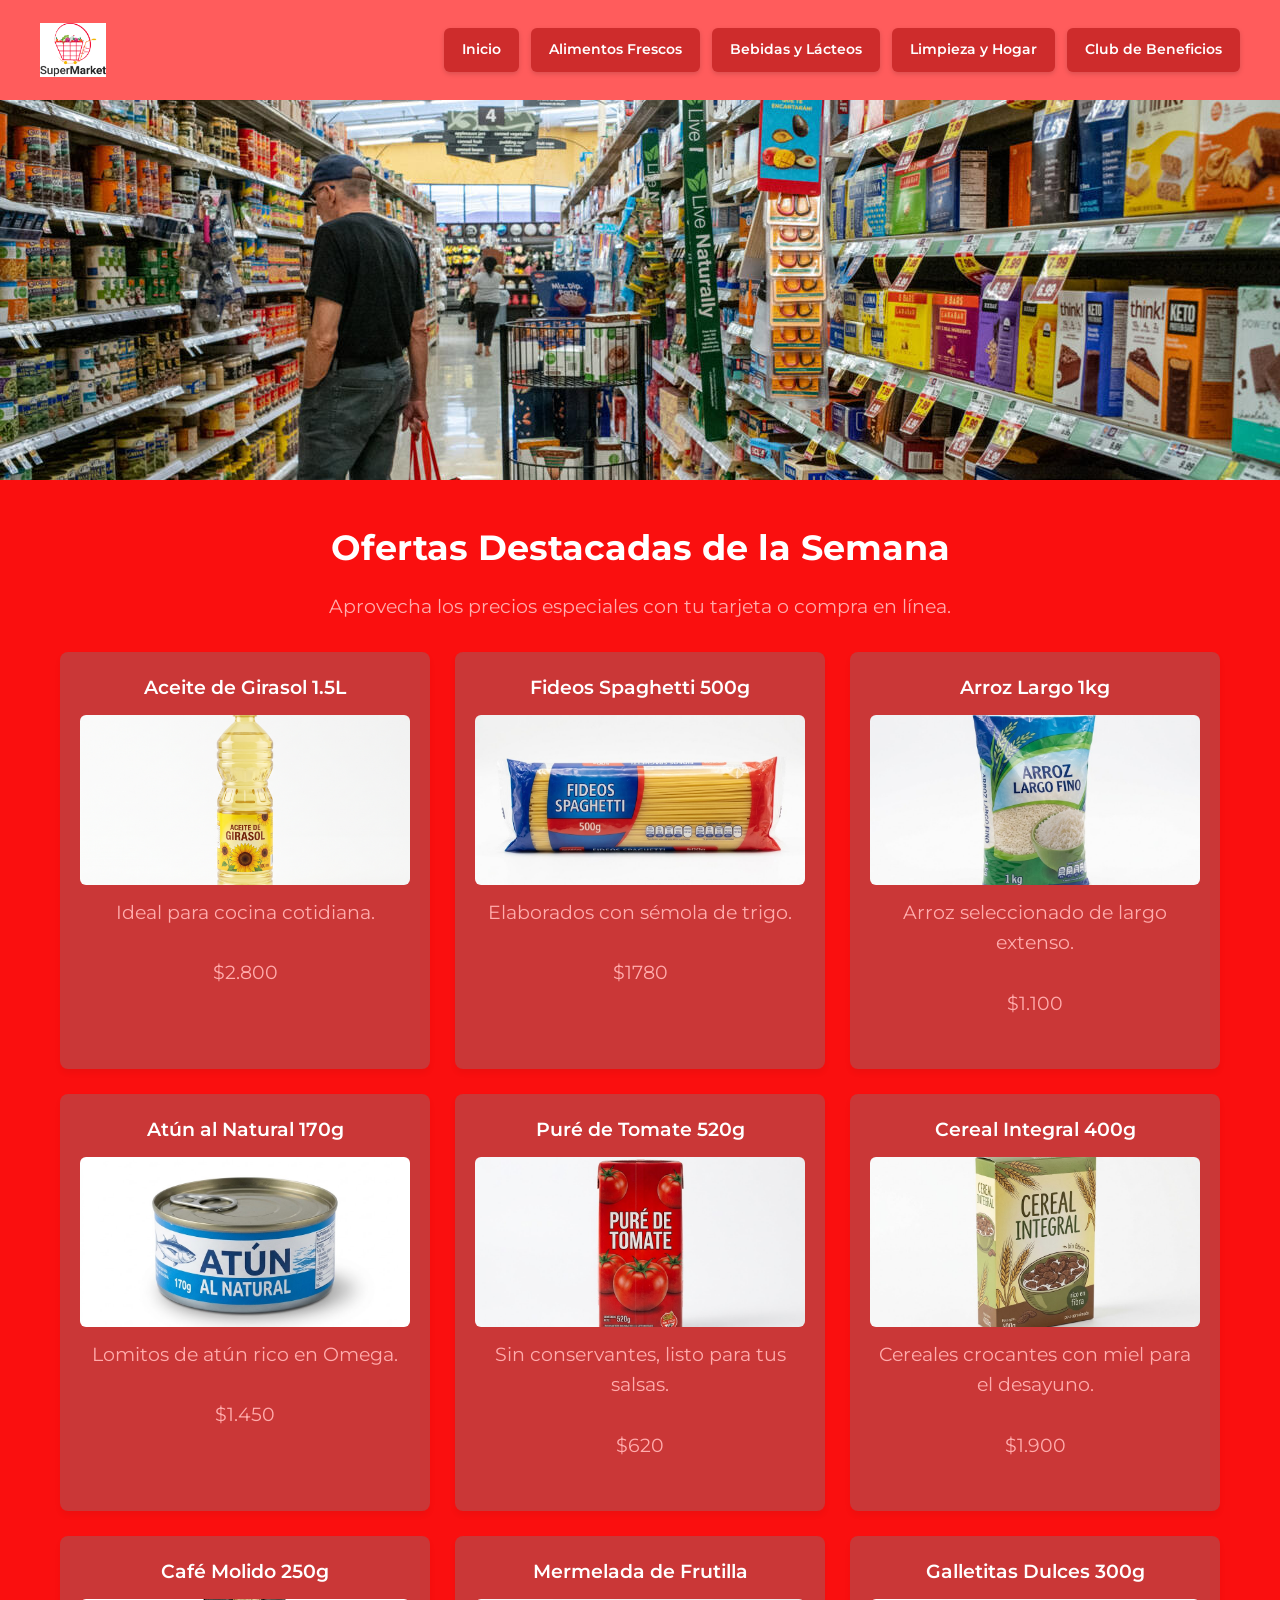
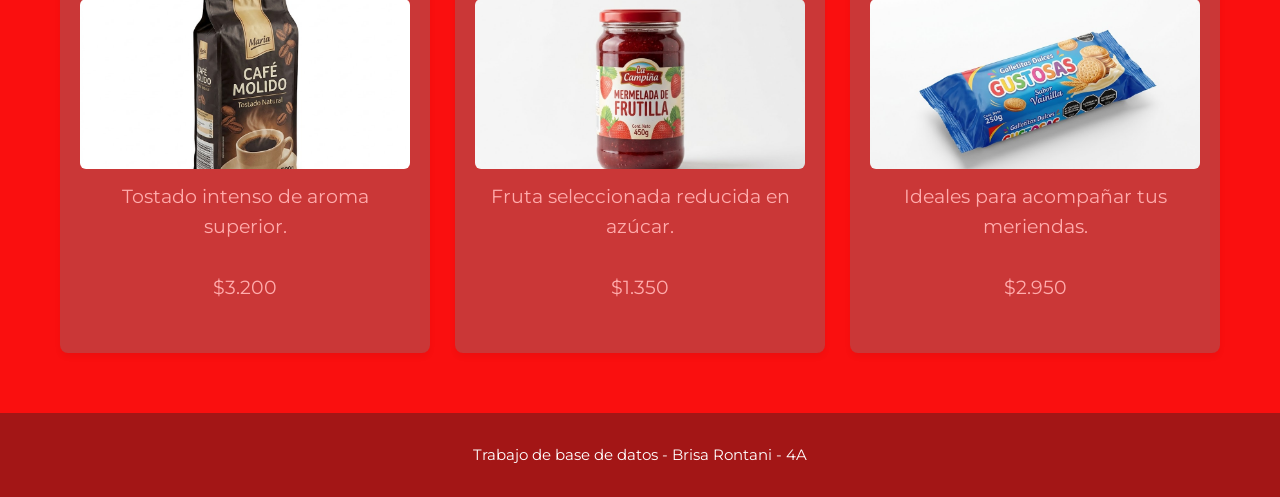
<file: index.html>
<!DOCTYPE html>
<html lang="es">
<head>
    <meta charset="UTF-8">
    <title> Inicio</title>
    <link rel="stylesheet" href="styles.css" type="text/css">
</head>
<body>

<header>
    <div class="logo">
        <img src="img/logo.png" alt="Logo ">
    </div>
    <nav>
        <ul>
            <li><a href="index.html" class="btn">Inicio</a></li>
            <li><a href="frescos.html" class="btn">Alimentos Frescos</a></li>
            <li><a href="bebidas.html" class="btn">Bebidas y Lácteos</a></li>
            <li><a href="limpieza.html" class="btn">Limpieza y Hogar</a></li>
            <li><a href="club.html" class="btn">Club de Beneficios</a></li>
        </ul>
    </nav>
</header>

<section class="banner">
    <img src="img/banner.jpg" alt="Ofertas de la Semana">
</section>

<main class="pagina">
<h1>Ofertas Destacadas de la Semana</h1>
    <p>Aprovecha los precios especiales con tu tarjeta o compra en línea.</p>

    <div class="cajas">
        <div class="caja">
            <h3>Aceite de Girasol 1.5L</h3>
            <img src="img/aceite.jpg" alt="Aceite">
            <p>Ideal para cocina cotidiana.</p>
            <p class="precio">$2.800</p>
        </div>

        <div class="caja">
            <h3>Fideos Spaghetti 500g</h3>
            <img src="img/fideos.jpg" alt="Fideos">
            <p>Elaborados con sémola de trigo.</p>
            <p class="precio">$1780</p>
        </div>

        <div class="caja">
            <h3>Arroz Largo 1kg</h3>
            <img src="img/arroz.jpg" alt="Arroz">
            <p>Arroz seleccionado de largo extenso.</p>
            <p class="precio">$1.100</p>
        </div>

        <div class="caja">
            <h3>Atún al Natural 170g</h3>
            <img src="img/atun.jpg" alt="Atún">
            <p>Lomitos de atún rico en Omega.</p>
            <p class="precio">$1.450</p>
        </div>

        <div class="caja">
            <h3>Puré de Tomate 520g</h3>
            <img src="img/tomate.jpg" alt="Puré de tomate">
            <p>Sin conservantes, listo para tus salsas.</p>
            <p class="precio">$620</p>
        </div>

        <div class="caja">
            <h3>Cereal Integral 400g</h3>
            <img src="img/cereal.jpg" alt="Cereal">
            <p>Cereales crocantes con miel para el desayuno.</p>
            <p class="precio">$1.900</p>
        </div>

        <div class="caja">
            <h3>Café Molido 250g</h3>
            <img src="img/cafe.jpg" alt="Café">
            <p>Tostado intenso de aroma superior.</p>
            <p class="precio">$3.200</p>
        </div>

        <div class="caja">
            <h3>Mermelada de Frutilla</h3>
            <img src="img/mermelada.jpg" alt="Mermelada">
            <p>Fruta seleccionada reducida en azúcar.</p>
            <p class="precio">$1.350</p>
        </div>

        <div class="caja">
            <h3>Galletitas Dulces 300g</h3>
            <img src="img/galletitas.jpg" alt="Galletitas">
            <p>Ideales para acompañar tus meriendas.</p>
            <p class="precio">$2.950</p>
        </div>

    </div>

</main>

<footer>
    <p>Trabajo de base de datos - Brisa Rontani - 4A</p>
</footer>
</body>
</html>
</file>
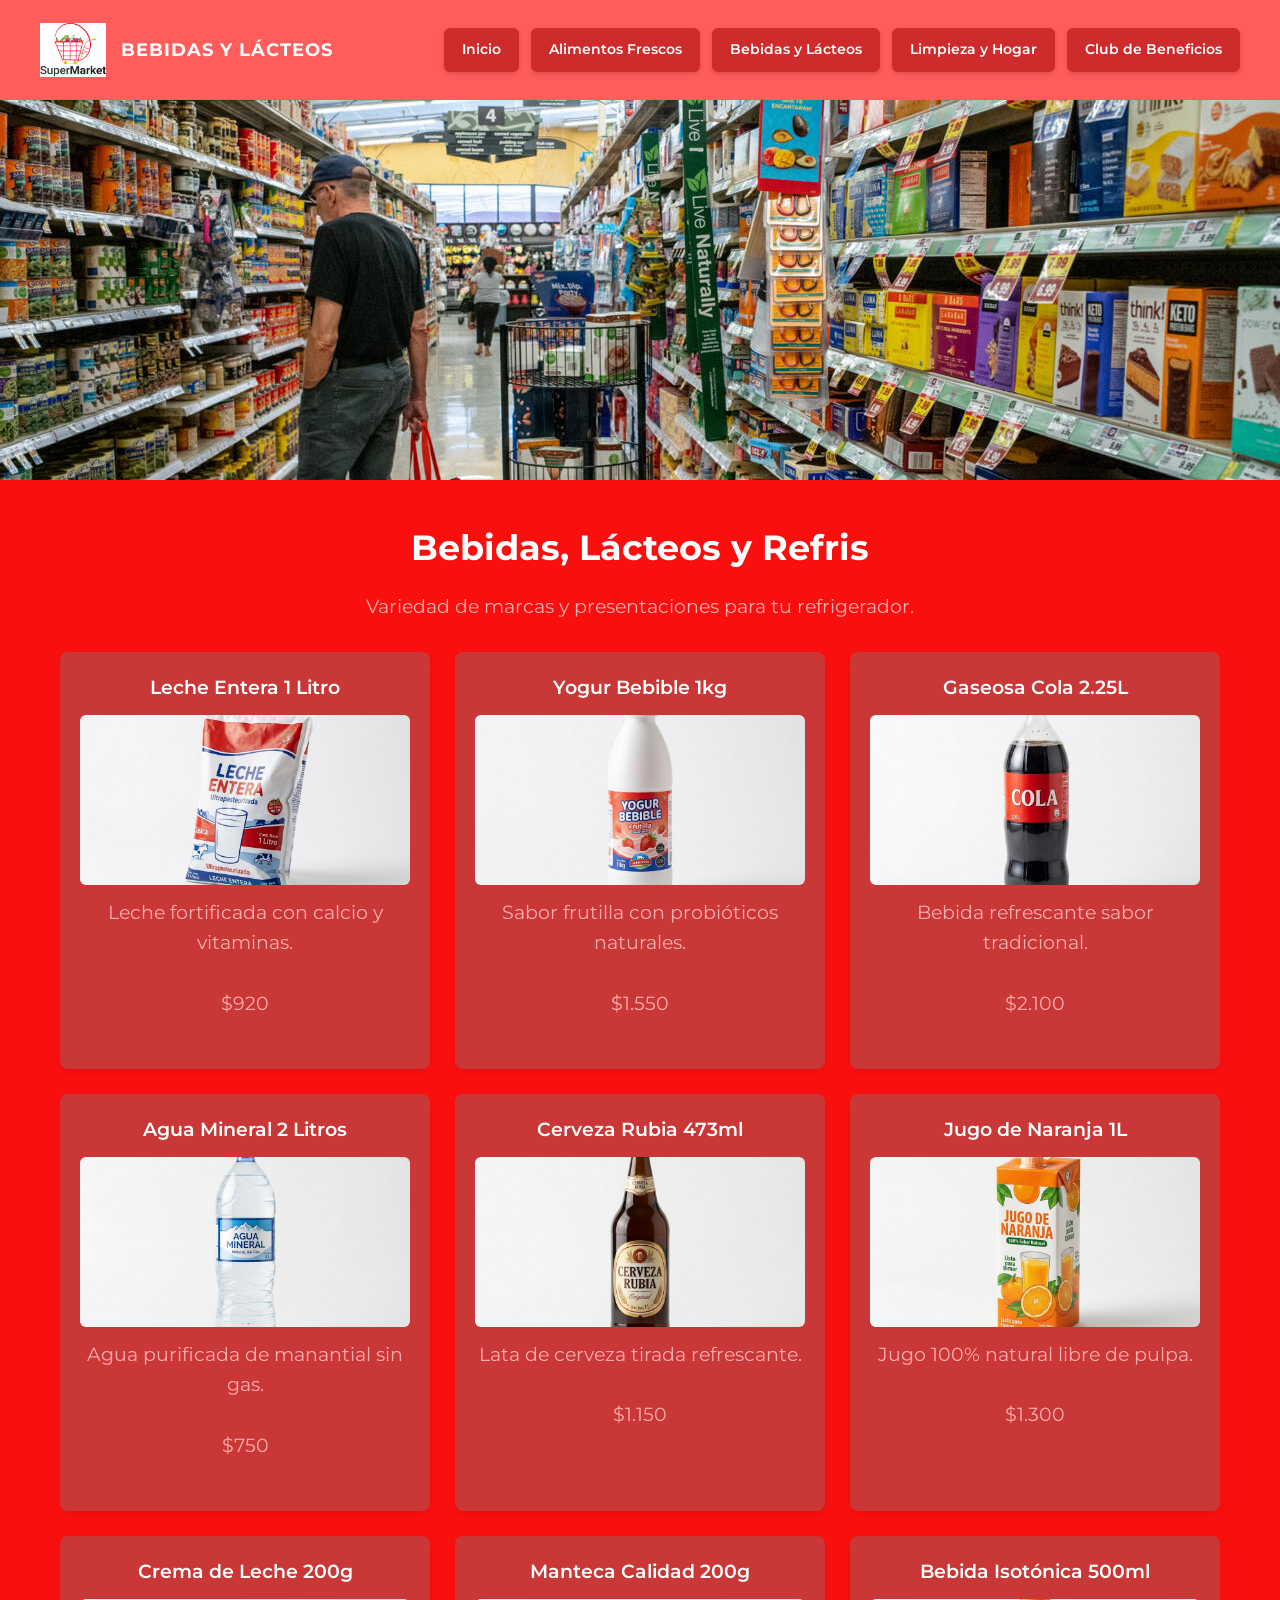
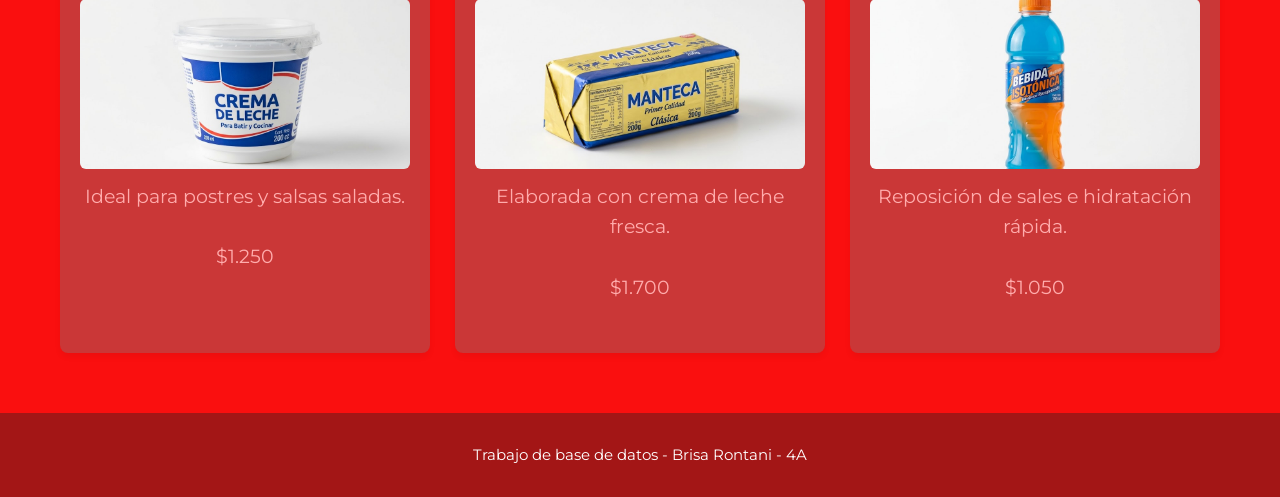
<file: bebidas.html>
<!DOCTYPE html>
<html lang="es">
<head>
    <meta charset="UTF-8">
    <title>Bebidas y Lácteos - SuperMercado Express</title>
    <link rel="stylesheet" href="styles.css" type="text/css">
</head>
<body>
<header>
    <div class="logo">
        <img src="img/logo.png" alt="Logo">
        BEBIDAS Y LÁCTEOS
    </div>
    <nav>
        <ul>
            <li><a href="index.html" class="btn">Inicio</a></li>
            <li><a href="frescos.html" class="btn">Alimentos Frescos</a></li>
            <li><a href="bebidas.html" class="btn">Bebidas y Lácteos</a></li>
            <li><a href="limpieza.html" class="btn">Limpieza y Hogar</a></li>
            <li><a href="club.html" class="btn">Club de Beneficios</a></li>
        </ul>
    </nav>
</header>

<section class="banner">
    <img src="img/banner.jpg" alt="Bebidas">
</section>

<main class="pagina">

    <h1>Bebidas, Lácteos y Refris</h1>
    <p>Variedad de marcas y presentaciones para tu refrigerador.</p>

    <div class="cajas">

        <div class="caja">
            <h3>Leche Entera 1 Litro</h3>
            <img src="img/leche.jpg" alt="Leche">
            <p>Leche fortificada con calcio y vitaminas.</p>
            <p class="precio">$920</p>
        </div>

        <div class="caja">
            <h3>Yogur Bebible 1kg</h3>
            <img src="img/yogur.jpg" alt="Yogur">
            <p>Sabor frutilla con probióticos naturales.</p>
            <p class="precio">$1.550</p>
        </div>

        <div class="caja">
            <h3>Gaseosa Cola 2.25L</h3>
            <img src="img/gaseosa.jpg" alt="Gaseosa">
            <p>Bebida refrescante sabor tradicional.</p>
            <p class="precio">$2.100</p>
        </div>

        <div class="caja">
            <h3>Agua Mineral 2 Litros</h3>
            <img src="img/agua.jpg" alt="Agua">
            <p>Agua purificada de manantial sin gas.</p>
            <p class="precio">$750</p>
        </div>

        <div class="caja">
            <h3>Cerveza Rubia 473ml</h3>
            <img src="img/cerveza.jpg" alt="Cerveza">
            <p>Lata de cerveza tirada refrescante.</p>
            <p class="precio">$1.150</p>
        </div>

        <div class="caja">
            <h3>Jugo de Naranja 1L</h3>
            <img src="img/jugo.jpg" alt="Jugo">
            <p>Jugo 100% natural libre de pulpa.</p>
            <p class="precio">$1.300</p>
        </div>

        <div class="caja">
            <h3>Crema de Leche 200g</h3>
            <img src="img/crema.jpg" alt="Crema">
            <p>Ideal para postres y salsas saladas.</p>
            <p class="precio">$1.250</p>
        </div>

        <div class="caja">
            <h3>Manteca Calidad 200g</h3>
            <img src="img/manteca.jpg" alt="Manteca">
            <p>Elaborada con crema de leche fresca.</p>
            <p class="precio">$1.700</p>
        </div>

        <div class="caja">
            <h3>Bebida Isotónica 500ml</h3>
            <img src="img/isotonica.jpg" alt="Bebida deportiva">
            <p>Reposición de sales e hidratación rápida.</p>
            <p class="precio">$1.050</p>
        </div>

    </div>

</main>

<footer>
    <p>Trabajo de base de datos - Brisa Rontani - 4A</p>
</footer>
</body>
</html>
</file>
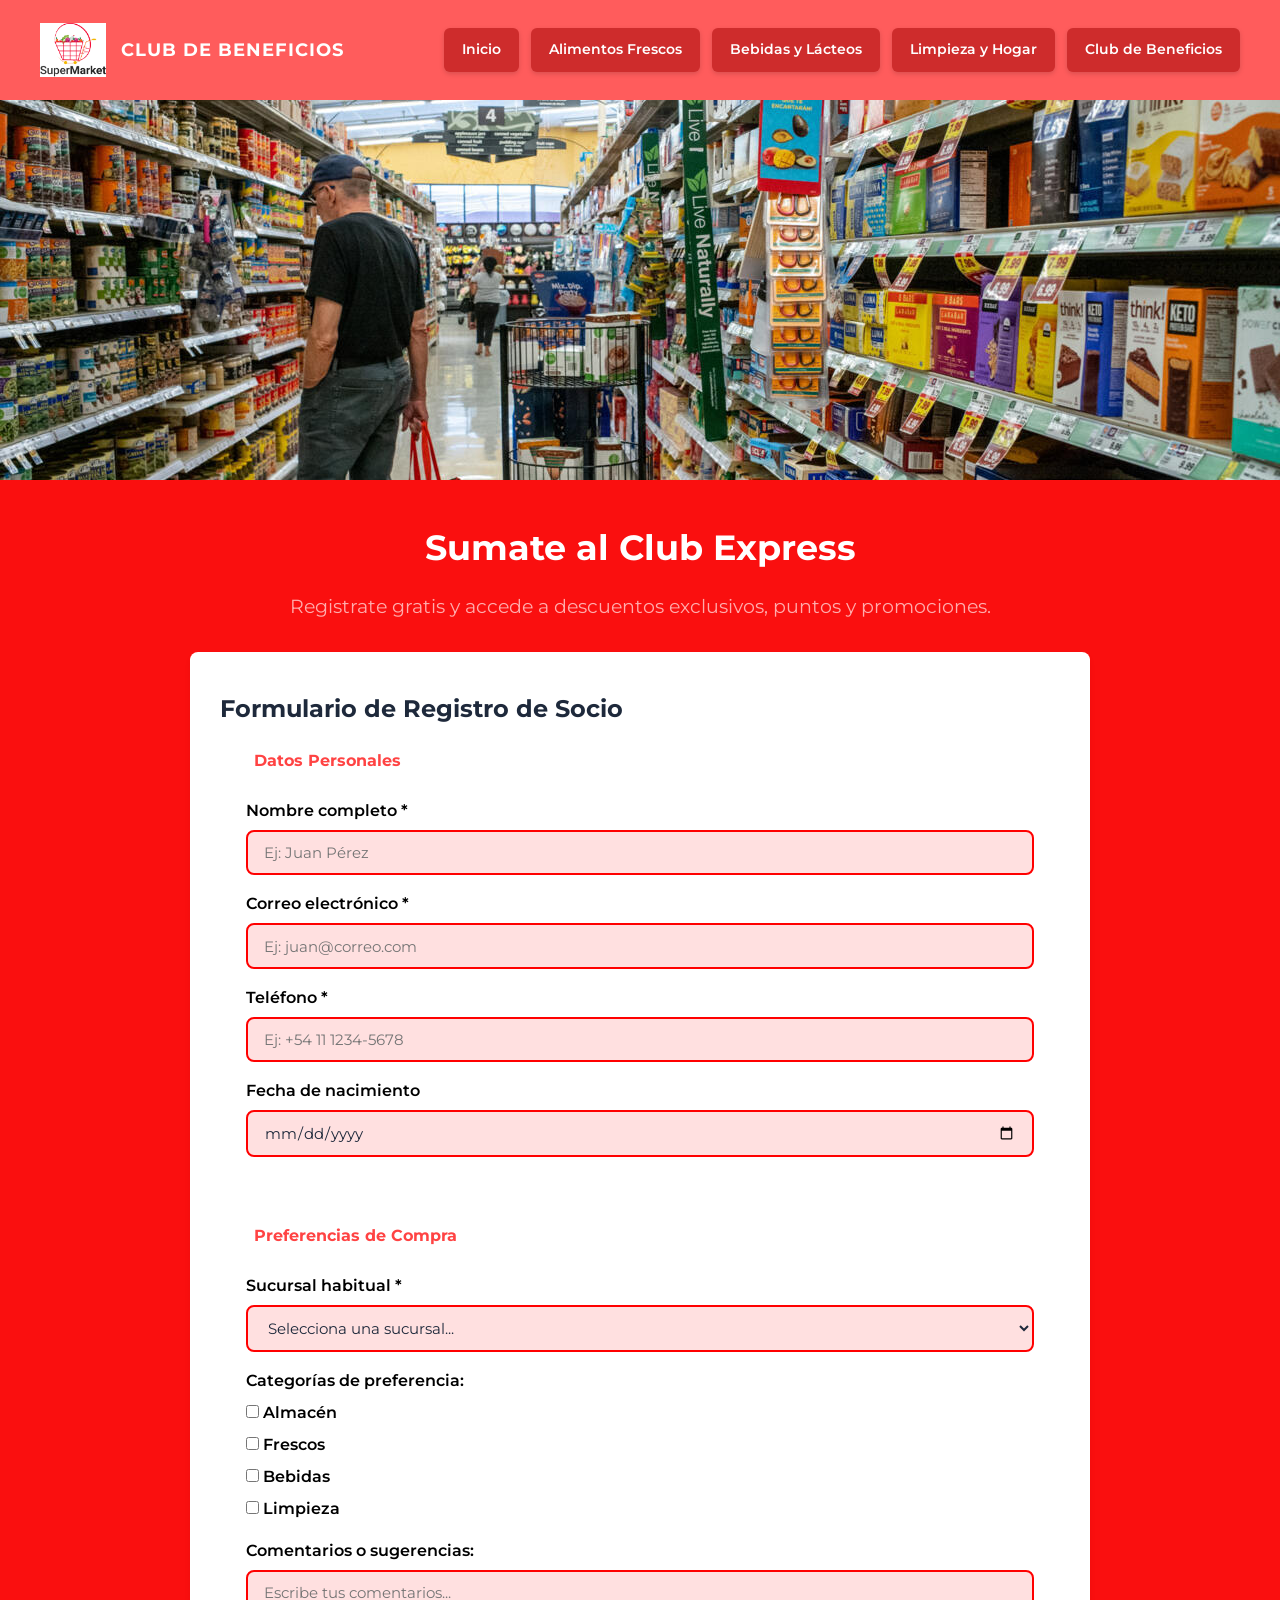
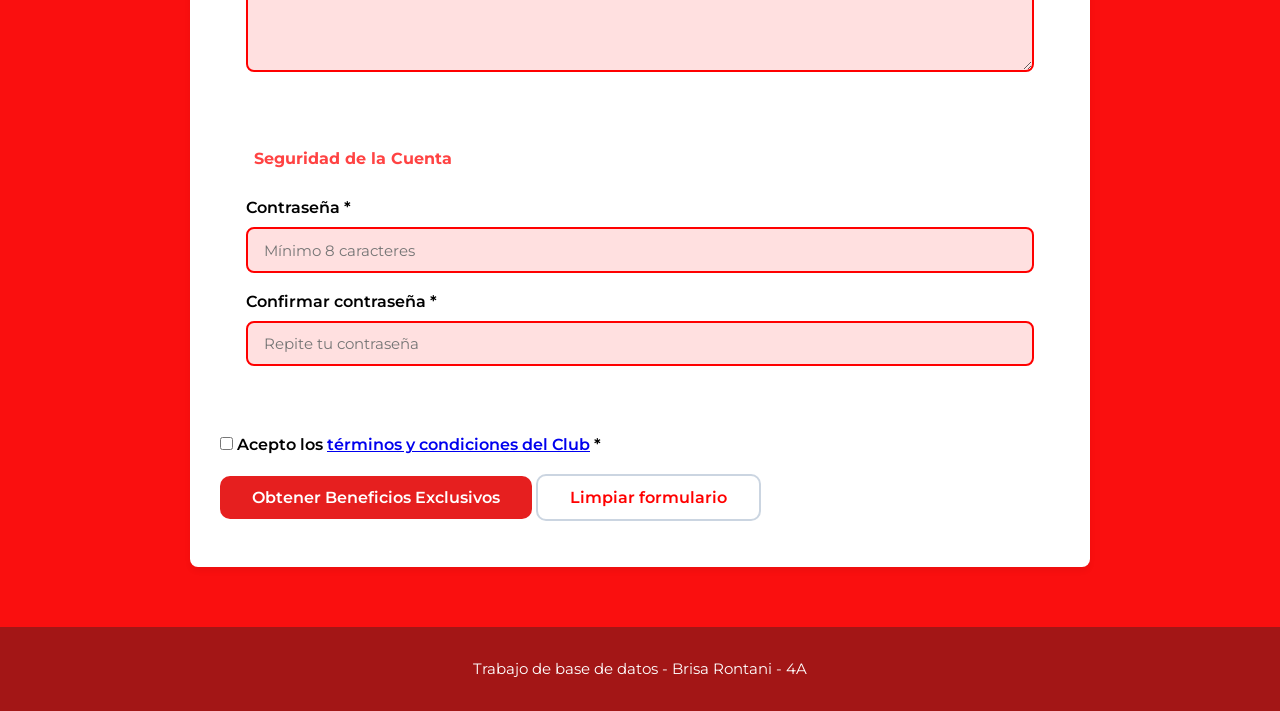
<file: club.html>
<!DOCTYPE html>
<html lang="es">
<head>
    <meta charset="UTF-8">
    <title>Club de Beneficios - SuperMercado Express</title>
    <link rel="stylesheet" href="styles.css" type="text/css">
</head>
<body>
<header>
    <div class="logo">
        <img src="img/logo.png" alt="Logo">
        CLUB DE BENEFICIOS
    </div>
    <nav>
        <ul>
            <li><a href="index.html" class="btn">Inicio</a></li>
            <li><a href="frescos.html" class="btn">Alimentos Frescos</a></li>
            <li><a href="bebidas.html" class="btn">Bebidas y Lácteos</a></li>
            <li><a href="limpieza.html" class="btn">Limpieza y Hogar</a></li>
            <li><a href="club.html" class="btn">Club de Beneficios</a></li>
        </ul>
    </nav>
</header>

<section class="banner">
    <img src="img/banner.jpg" alt="Tarjeta de Beneficios">
</section>

<main class="pagina">

    <h1>Sumate al Club Express</h1>
    <p>Registrate gratis y accede a descuentos exclusivos, puntos y promociones.</p>

    <div class="contenido-pagina">

        <div class="bloque">
            <h2>Formulario de Registro de Socio</h2>

            <form action="#" method="POST" id="registroForm">
                
                <fieldset>
                    <legend>Datos Personales</legend>

                    <div>
                        <label for="nombre">Nombre completo *</label>
                        <input type="text" id="nombre" name="nombre" placeholder="Ej: Juan Pérez" required>
                    </div>

                    <div>
                        <label for="email">Correo electrónico *</label>
                        <input type="email" id="email" name="email" placeholder="Ej: juan@correo.com" required>
                    </div>

                    <div>
                        <label for="telefono">Teléfono *</label>
                        <input type="tel" id="telefono" name="telefono" placeholder="Ej: +54 11 1234-5678" required>
                    </div>

                    <div>
                        <label for="fechaNacimiento">Fecha de nacimiento</label>
                        <input type="date" id="fechaNacimiento" name="fechaNacimiento">
                    </div>
                </fieldset>

                <fieldset>
                    <legend>Preferencias de Compra</legend>

                    <div>
                        <label for="sucursal">Sucursal habitual *</label>
                        <select id="sucursal" name="sucursal" required>
                            <option value="">Selecciona una sucursal...</option>
                            <option value="centro">Sucursal Centro</option>
                            <option value="norte">Sucursal Norte</option>
                            <option value="sur">Sucursal Sur</option>
                            <option value="online">Compra Online / Envíos</option>
                        </select>
                    </div>

                    <div>
                        <label>Categorías de preferencia:</label>
                        <div>
                            <label><input type="checkbox" name="intereses" value="almacen"> Almacén</label>
                            <label><input type="checkbox" name="intereses" value="frescos"> Frescos</label>
                            <label><input type="checkbox" name="intereses" value="bebidas"> Bebidas</label>
                            <label><input type="checkbox" name="intereses" value="limpieza"> Limpieza</label>
                        </div>
                    </div>

                    <div>
                        <label for="comentarios">Comentarios o sugerencias:</label>
                        <textarea id="comentarios" name="comentarios" rows="4" placeholder="Escribe tus comentarios..."></textarea>
                    </div>
                </fieldset>

                <fieldset>
                    <legend>Seguridad de la Cuenta</legend>

                    <div>
                        <label for="password">Contraseña *</label>
                        <input type="password" id="password" name="password" placeholder="Mínimo 8 caracteres" minlength="8" required>
                    </div>

                    <div>
                        <label for="confirmPassword">Confirmar contraseña *</label>
                        <input type="password" id="confirmPassword" name="confirmPassword" placeholder="Repite tu contraseña" minlength="8" required>
                    </div>
                </fieldset>

                <div>
                    <label>
                        <input type="checkbox" name="terminos" required>
                        Acepto los <a href="#">términos y condiciones del Club</a> *
                    </label>
                </div>

                <div>
                    <button type="submit">Obtener Beneficios Exclusivos</button>
                    <button type="reset">Limpiar formulario</button>
                </div>

            </form>
        </div>

    </div>

</main>

<footer>
    <p>Trabajo de base de datos - Brisa Rontani - 4A</p>
</footer>
</body>
</html>
</file>
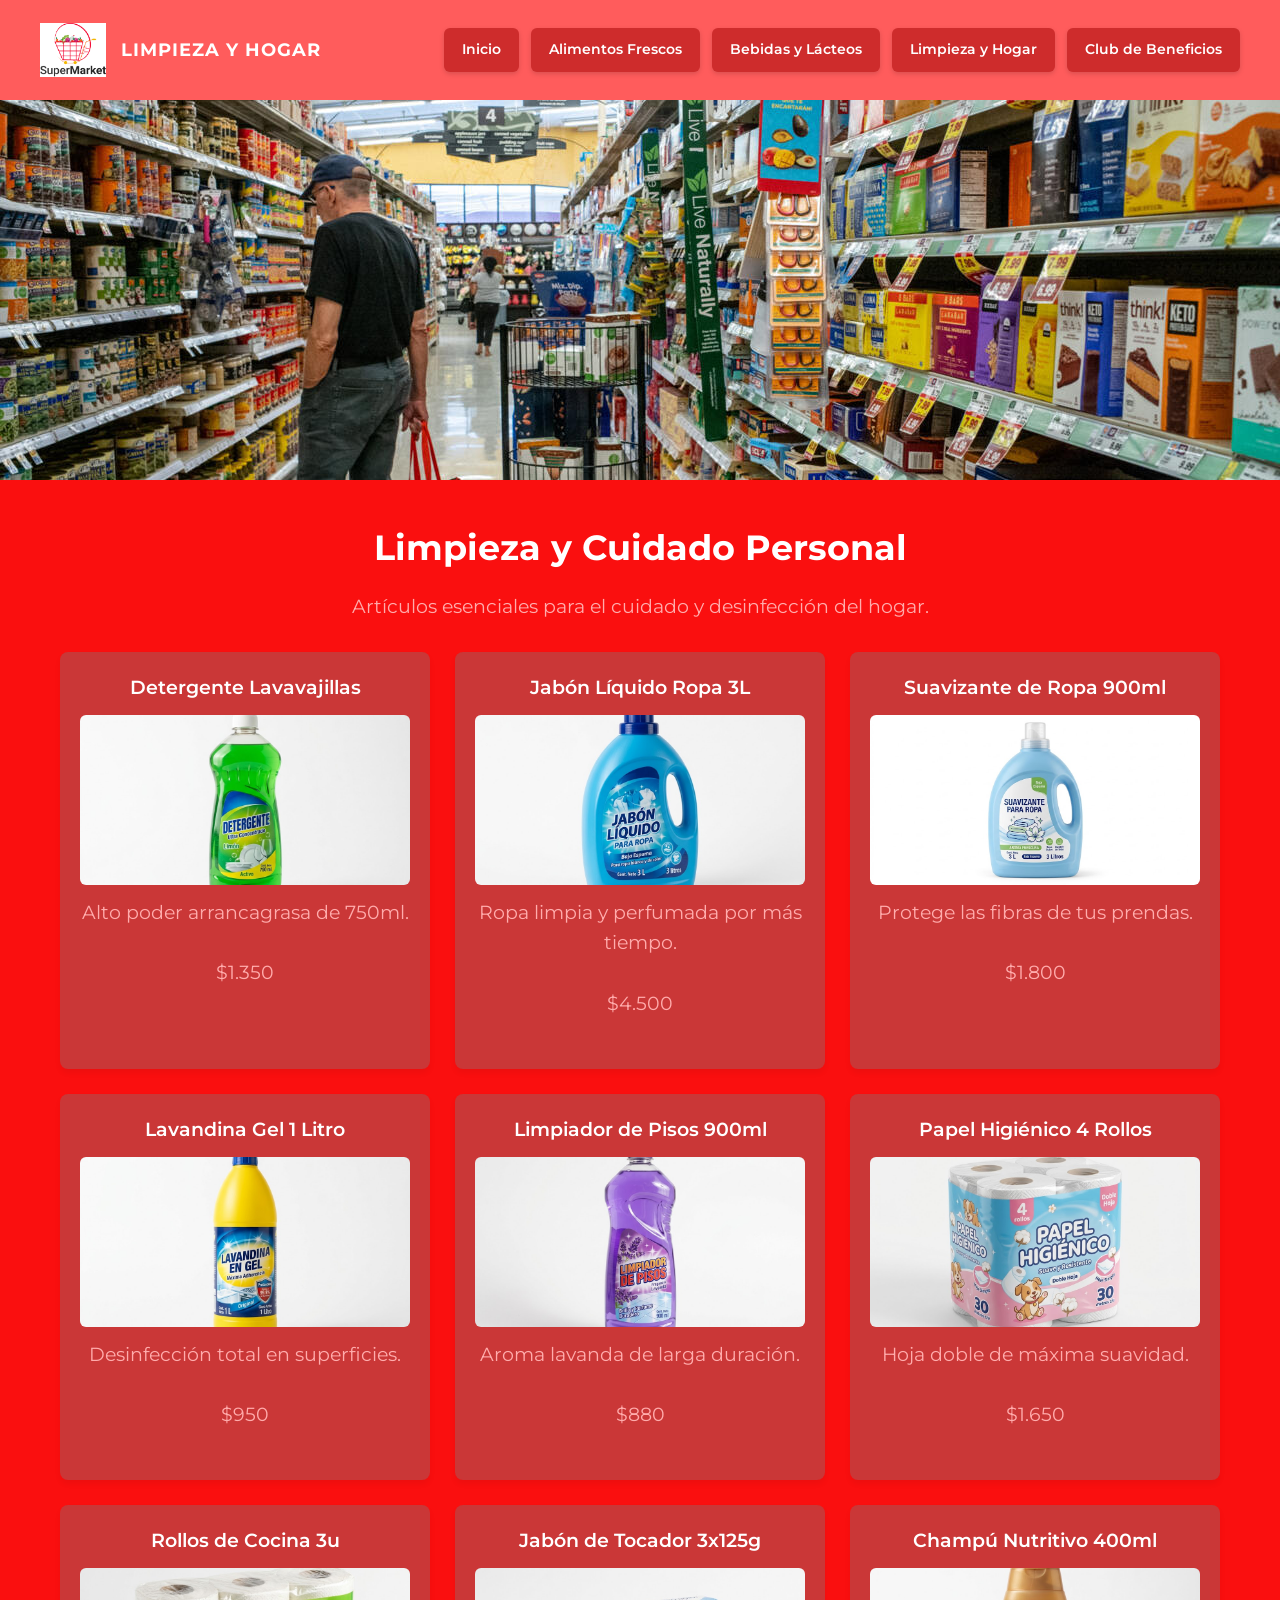
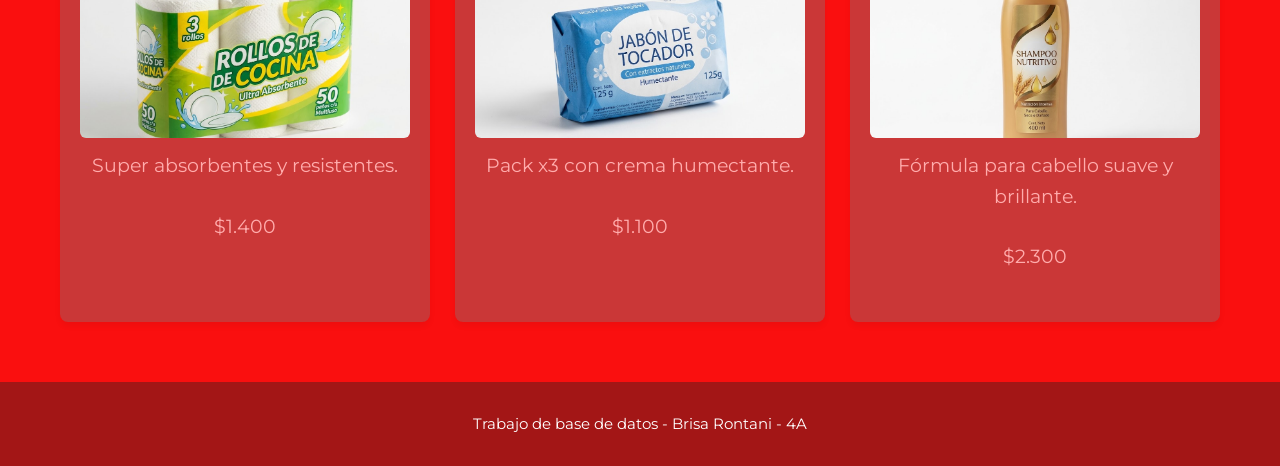
<file: limpieza.html>
<!DOCTYPE html>
<html lang="es">
<head>
    <meta charset="UTF-8">
    <title>Limpieza y Hogar - SuperMercado Express</title>
    <link rel="stylesheet" href="styles.css" type="text/css">
</head>
<body>
<header>
    <div class="logo">
        <img src="img/logo.png" alt="Logo">
        LIMPIEZA Y HOGAR
    </div>
    <nav>
        <ul>
            <li><a href="index.html" class="btn">Inicio</a></li>
            <li><a href="frescos.html" class="btn">Alimentos Frescos</a></li>
            <li><a href="bebidas.html" class="btn">Bebidas y Lácteos</a></li>
            <li><a href="limpieza.html" class="btn">Limpieza y Hogar</a></li>
            <li><a href="club.html" class="btn">Club de Beneficios</a></li>
        </ul>
    </nav>
</header>

<section class="banner">
    <img src="img/banner.jpg" alt="Limpieza">
</section>

<main class="pagina">

    <h1>Limpieza y Cuidado Personal</h1>
    <p>Artículos esenciales para el cuidado y desinfección del hogar.</p>

    <div class="cajas">

        <div class="caja">
            <h3>Detergente Lavavajillas</h3>
            <img src="img/detergente.jpg" alt="Detergente">
            <p>Alto poder arrancagrasa de 750ml.</p>
            <p class="precio">$1.350</p>
        </div>

        <div class="caja">
            <h3>Jabón Líquido Ropa 3L</h3>
            <img src="img/jabon-ropa.jpg" alt="Jabón para ropa">
            <p>Ropa limpia y perfumada por más tiempo.</p>
            <p class="precio">$4.500</p>
        </div>

        <div class="caja">
            <h3>Suavizante de Ropa 900ml</h3>
            <img src="img/suavizante.jpg" alt="Suavizante">
            <p>Protege las fibras de tus prendas.</p>
            <p class="precio">$1.800</p>
        </div>

        <div class="caja">
            <h3>Lavandina Gel 1 Litro</h3>
            <img src="img/lavandina.jpg" alt="Lavandina">
            <p>Desinfección total en superficies.</p>
            <p class="precio">$950</p>
        </div>

        <div class="caja">
            <h3>Limpiador de Pisos 900ml</h3>
            <img src="img/limpiador.jpg" alt="Limpiador">
            <p>Aroma lavanda de larga duración.</p>
            <p class="precio">$880</p>
        </div>

        <div class="caja">
            <h3>Papel Higiénico 4 Rollos</h3>
            <img src="img/papel.jpg" alt="Papel higiénico">
            <p>Hoja doble de máxima suavidad.</p>
            <p class="precio">$1.650</p>
        </div>

        <div class="caja">
            <h3>Rollos de Cocina 3u</h3>
            <img src="img/rollos.jpg" alt="Rollos de cocina">
            <p>Super absorbentes y resistentes.</p>
            <p class="precio">$1.400</p>
        </div>

        <div class="caja">
            <h3>Jabón de Tocador 3x125g</h3>
            <img src="img/jabon.jpg" alt="Jabón de tocador">
            <p>Pack x3 con crema humectante.</p>
            <p class="precio">$1.100</p>
        </div>

        <div class="caja">
            <h3>Champú Nutritivo 400ml</h3>
            <img src="img/champu.jpg" alt="Champú">
            <p>Fórmula para cabello suave y brillante.</p>
            <p class="precio">$2.300</p>
        </div>

    </div>

</main>

<footer>
    <p>Trabajo de base de datos - Brisa Rontani - 4A</p>
</footer>
</body>
</html>
</file>
<file: styles.css>
@import url('https://fonts.googleapis.com/css2?family=Montserrat:wght@400;500;600;700&family=Open+Sans:wght@400;600&display=swap');

* {
    box-sizing: border-box;
    margin: 0px;
    padding: 0;
}

body {
    font-family: 'Montserrat', sans-serif;
    background-color: #fa0f0f;
    color: #1e293b;
    line-height: 1.6;
}

header {
    background-color: #ff5c5c;
    color: #ffffff;
    height: 100px;
    display: flex;
    justify-content: space-between;
    align-items: center;
    padding: 0 40px;
}

header .logo {
    display: flex;
    align-items: center;
    font-size: 1.1rem;
    font-weight: 700;
    letter-spacing: 1px;
    gap: 15px;
    text-transform: uppercase;
}

header .logo img {
    height: 55px;
    object-fit: contain;
}


header nav ul {
    list-style: none;
    display: flex;
    gap: 12px;
    align-items: center;
}

.btn {
    display: inline-block;
    background-color: #ce2c2c;
    color: #ffffff;
    font-weight: 600;
    font-size: 0.9rem;
    text-decoration: none;
    padding: 10px 18px;
    border-radius: 6px;
    box-shadow: 0 2px 5px rgba(0, 0, 0, 0.15);
    transition: background-color 0.3s ease
    
}

.btn:hover {
    background-color: #ff8383;
    color: #ffffff;
    transform: translateY(-2px);
}

.banner {
    height: 380px;
    width: 100%;
    background-color: #fdfffe;
    overflow: hidden;
    display: flex;
    justify-content: center;
    align-items: center;
}

.banner img {
    width: 100%;
    height: 100%;
    object-fit: cover;
    object-position: center;
}

main.pagina {
    max-width: 1200px;
    margin: 40px auto;
    padding: 0 20px;
}

main.pagina h1 {
    text-align: center;
    color: #ffffff;
    font-size: 2.2rem;
    font-weight: 700;
    margin-bottom: 15px;
}

main.pagina  p {
    text-align: center;
    max-width: 900px;
    margin: 0 auto 30px auto;
    font-size: 1.2rem;
    color: #ffacac;
}

.cajas {
    display: grid;
    grid-template-columns: repeat(3, 1fr);
    gap: 25px;
    margin: 30px 0;
}

.caja {
    background-color: #ca3737;
    border-radius: 8px;
    padding: 20px;
    box-shadow: 0 4px 6px rgba(0, 0, 0, 0.05);
    display: flex;
    flex-direction: column;
    align-items: center;
    text-align: center;
    transition: 0.3s;
   
}

.caja:hover {
    transform: translateY(-6px);
    box-shadow: 0 8px 20px rgba(0, 0, 0, 0.12);
}

.caja h3 {
    color: #ffffff;
    font-family: 'Montserrat', sans-serif;
    font-size: 1.2rem;
    margin-bottom: 12px;
    font-weight: 600;
}

.caja img {
    width: 100%;
    height: 170px;
    object-fit: cover;
    border-radius: 6px;
    margin-bottom: 12px;
    transition: 0.3s;
}

.caja:hover img {
    transform: scale(1.03);
}

.bloque {
    background-color: #ffffff;
    border-radius: 8px;
    padding: 30px;
    box-shadow: 0 4px 6px rgba(0, 0, 0, 0.05);
    transition: 0.3s;
    border-top: 8px solid #ffffff;
    width: 100%;
    max-width: 900px;
    margin: 0 auto;
    display: flex;
    flex-direction: column;
    gap: 20px;
    text-align: left;
}

fieldset {
    border: 2px solid #ffffff;
    border-radius: 10px;
    padding: 1.5rem;
    margin-bottom: 1.5rem;
}

legend {
    font-weight: bold;
    color: #ff4343;
    padding: 0 0.5rem;
}

form  div {
    margin-bottom: 1rem;
}

label {
    display: block;
    margin-bottom: 0.4rem;
    color: #000000;
    font-weight: 600;
}

input[type="text"],
input[type="email"],
input[type="tel"],
input[type="date"],
input[type="password"],
select,
textarea {
    width: 100%;
    padding: 0.7rem 1rem;
    border: 2px solid #ff0000;
    border-radius: 8px;
    font-size: 0.95rem;
    font-family: inherit;
    color: #1e293b;
    background: #ffe0e0;
    outline: none;
}

button {
    font-family: inherit;
    font-size: 1rem;
    font-weight: 600;
    padding: 0.75rem 2rem;
    border: none;
    border-radius: 10px;
    cursor: pointer;
}

button[type="submit"] {
    background: #e61f1f;
    color: white;
}

button[type="submit"]:hover {
    background: #e92727;
}

button[type="reset"] {
    background: transparent;
    color: #ff0000;
    border: 2px solid #cbd5e1;
}

button[type="reset"]:hover {
    background: #f1f5f9;
}

footer {
    background-color: #a31616;
    color: #ffffff;
    text-align: center;
    padding: 30px 20px;
    margin-top: 60px;
}

footer p {
    margin: 0;
    font-size: 0.95rem;
}
</file>
